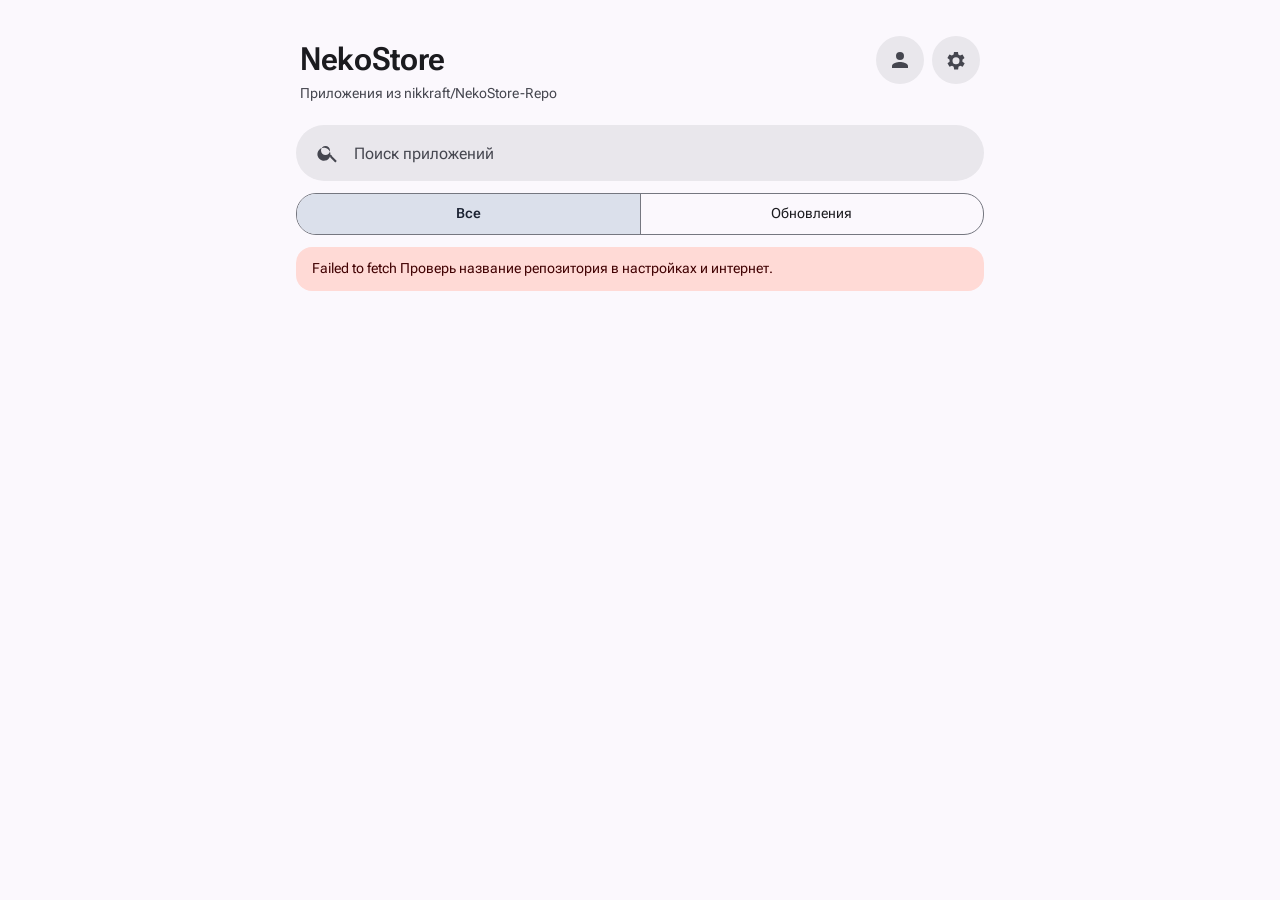
<file: index.html>
<!DOCTYPE html>
<html lang="ru">
<head>
<meta charset="utf-8">
<meta name="viewport" content="width=device-width, initial-scale=1, viewport-fit=cover">
<title>NekoStore</title>
<link rel="preconnect" href="https://fonts.googleapis.com">
<link rel="preconnect" href="https://fonts.gstatic.com" crossorigin>
<link href="https://fonts.googleapis.com/css2?family=Roboto+Flex:wght@400;500;600;700&display=swap" rel="stylesheet">
<style>
:root{
  --primary:#3b5ba9;--on-primary:#fff;--primary-c:#dbe1ff;--on-primary-c:#00164e;
  --secondary-c:#dde1f9;--on-secondary-c:#161b2c;
  --surface:#fbf8fd;--surface-c:#efedf2;--surface-ch:#e9e7ec;--surface-chh:#e3e1e6;
  --on-surface:#1b1b1f;--on-surface-v:#45464f;--outline:#757780;--outline-v:#c5c6d0;
  --error-c:#ffdad6;--on-error-c:#410002;
  --pad:14px;--icon:56px;--gap:8px;
  color-scheme:light;
}
:root[data-theme="dark"]{
  --surface:#121317;--surface-c:#1e1f23;--surface-ch:#292a2e;--surface-chh:#343439;
  --on-surface:#e3e2e6;--on-surface-v:#c5c6d0;--outline:#8f909a;--outline-v:#45464f;
  --error-c:#93000a;--on-error-c:#ffdad6;color-scheme:dark;
}
@media (prefers-color-scheme:dark){:root:not([data-theme="light"]):not([data-theme="dark"]){
  --surface:#121317;--surface-c:#1e1f23;--surface-ch:#292a2e;--surface-chh:#343439;
  --on-surface:#e3e2e6;--on-surface-v:#c5c6d0;--outline:#8f909a;--outline-v:#45464f;
  --error-c:#93000a;--on-error-c:#ffdad6;color-scheme:dark;
}}
:root[data-density="compact"]{--pad:8px;--icon:44px;--gap:4px}
*{box-sizing:border-box;margin:0;-webkit-tap-highlight-color:transparent}
html{height:100%}
body{font-family:"Roboto Flex",system-ui,sans-serif;background:var(--surface);color:var(--on-surface);
  min-height:100%;padding:env(safe-area-inset-top) 0 env(safe-area-inset-bottom);line-height:1.45}
.wrap{max-width:720px;margin:0 auto;padding:16px 16px 48px}
header{padding:20px 4px 12px;display:flex;align-items:flex-start;gap:8px}
header .t{flex:1;min-width:0}
header h1{font-size:2rem;font-weight:600;letter-spacing:-.01em}
header p{color:var(--on-surface-v);font-size:.9rem;margin-top:2px;overflow:hidden;text-overflow:ellipsis;white-space:nowrap}
.ib{flex:none;width:48px;height:48px;border-radius:50%;border:0;background:var(--surface-ch);color:var(--on-surface-v);cursor:pointer;display:grid;place-items:center}
.ib:hover{background:var(--surface-chh)}
.ib:focus-visible{outline:2px solid var(--primary)}
.ib svg{fill:currentColor}
.search{position:sticky;top:0;z-index:5;padding:8px 0 12px;background:var(--surface)}
.search label{display:flex;align-items:center;gap:12px;background:var(--surface-ch);border-radius:28px;padding:0 20px;height:56px}
.search svg{flex:none;fill:var(--on-surface-v)}
.search input{flex:1;border:0;background:none;font:inherit;font-size:1rem;color:var(--on-surface);outline:0;min-width:0}
.search input::placeholder{color:var(--on-surface-v)}
.search label:focus-within{outline:2px solid var(--primary)}
.banner{background:var(--secondary-c);color:var(--on-secondary-c);border-radius:16px;padding:12px 16px;font-size:.85rem;margin-bottom:12px}
.banner.err{background:var(--error-c);color:var(--on-error-c)}
.banner code{font-family:ui-monospace,monospace;font-size:.85em}
.list{display:flex;flex-direction:column;gap:var(--gap)}
.card{display:flex;align-items:center;gap:16px;background:var(--surface-c);border-radius:24px;padding:var(--pad) 14px var(--pad) 16px;cursor:pointer;border:0;text-align:left;width:100%;font:inherit;color:inherit}
.card:hover{background:var(--surface-ch)}
.card:focus-visible{outline:2px solid var(--primary)}
.icon{flex:none;width:var(--icon);height:var(--icon);border-radius:30%;display:grid;place-items:center;font-size:1.5rem;font-weight:600;overflow:hidden}
.icon img{width:100%;height:100%;object-fit:cover;display:block}
.meta{flex:1;min-width:0}
.meta b{display:block;font-weight:600;font-size:1.05rem;white-space:nowrap;overflow:hidden;text-overflow:ellipsis}
.meta span{display:block;color:var(--on-surface-v);font-size:.82rem;white-space:nowrap;overflow:hidden;text-overflow:ellipsis}
.btn{flex:none;border:0;border-radius:20px;height:40px;padding:0 20px;font:inherit;font-weight:500;font-size:.9rem;
  background:var(--primary);color:var(--on-primary);cursor:pointer;text-decoration:none;display:inline-flex;align-items:center;justify-content:center;gap:8px}
.btn.tonal{background:var(--secondary-c);color:var(--on-secondary-c)}
.btn.block{width:100%;height:48px;border-radius:24px}
.btn:hover{filter:brightness(1.08)}
.btn:focus-visible{outline:2px solid var(--primary);outline-offset:2px}
.empty,.loading{text-align:center;color:var(--on-surface-v);padding:48px 16px}
.spin{width:36px;height:36px;border-radius:50%;border:4px solid var(--outline-v);border-top-color:var(--primary);margin:0 auto 16px;animation:s 1s linear infinite}
@keyframes s{to{transform:rotate(360deg)}}
dialog{border:0;padding:0;background:var(--surface);color:var(--on-surface);width:100%;max-width:720px;max-height:88vh;
  margin:auto auto 0;border-radius:28px 28px 0 0;overflow:auto}
dialog::backdrop{background:rgba(0,0,0,.45)}
dialog[open]{animation:up .25s ease-out}
@keyframes up{from{transform:translateY(40px);opacity:0}}
@media (prefers-reduced-motion:reduce){dialog[open],.spin{animation:none}}
.sheet{padding:12px 20px calc(28px + env(safe-area-inset-bottom))}
.grab{width:32px;height:4px;border-radius:2px;background:var(--outline-v);margin:0 auto 16px}
.head{display:flex;gap:16px;align-items:center;margin-bottom:16px}
.head .icon{width:72px;height:72px;font-size:2rem}
.head h2{font-size:1.4rem;font-weight:600}
.head p{color:var(--on-surface-v);font-size:.85rem}
.stats{display:flex;gap:8px;flex-wrap:wrap;margin-bottom:16px}
.chip{background:var(--surface-ch);border-radius:10px;padding:6px 12px;font-size:.8rem;color:var(--on-surface-v)}
.chip.pre{background:var(--primary-c);color:var(--on-primary-c)}
.notes{background:var(--surface-c);border-radius:20px;padding:14px 16px;font-size:.9rem;white-space:pre-wrap;word-break:break-word;margin-bottom:20px;color:var(--on-surface-v)}
h3{font-size:1rem;font-weight:600;margin:4px 0 10px}
.ver{display:flex;align-items:center;gap:12px;padding:10px 0;border-top:1px solid var(--outline-v)}
.ver:first-of-type{border-top:0}
.ver div{flex:1;min-width:0}
.ver b{font-weight:500;display:block;overflow:hidden;text-overflow:ellipsis;white-space:nowrap}
.ver small{color:var(--on-surface-v);font-size:.78rem}
.close{display:flex;justify-content:center;margin-top:16px}
/* settings */
.sec{margin-bottom:22px}
.sec h3{color:var(--primary);font-size:.9rem;margin-bottom:10px}
.row{display:flex;align-items:center;gap:12px;margin-bottom:14px}
.row .lbl{flex:1;min-width:0}
.row .lbl b{display:block;font-weight:500}
.row .lbl small{color:var(--on-surface-v);font-size:.8rem}
.seg{display:flex;border:1px solid var(--outline);border-radius:20px;overflow:hidden;width:100%}
.seg button{flex:1;height:40px;border:0;border-left:1px solid var(--outline);background:none;color:var(--on-surface);font:inherit;font-size:.85rem;cursor:pointer;padding:0 6px}
.seg button:first-child{border-left:0}
.seg button[aria-pressed="true"]{background:var(--secondary-c);color:var(--on-secondary-c);font-weight:600}
.seg button:focus-visible{outline:2px solid var(--primary);outline-offset:-2px}
.lbl2{font-size:.85rem;color:var(--on-surface-v);margin:0 0 6px 4px;display:block}
.sw{flex:none;width:52px;height:32px;border-radius:16px;border:2px solid var(--outline);background:var(--surface-chh);position:relative;cursor:pointer;padding:0}
.sw::after{content:"";position:absolute;top:6px;left:6px;width:16px;height:16px;border-radius:50%;background:var(--outline);transition:.15s}
.sw[aria-checked="true"]{background:var(--primary);border-color:var(--primary)}
.sw[aria-checked="true"]::after{left:26px;top:4px;width:24px;height:24px;background:var(--on-primary)}
.sw:focus-visible{outline:2px solid var(--primary);outline-offset:2px}
.sw[aria-checked="true"]::after{left:22px}
.swatches{display:flex;gap:12px;flex-wrap:wrap;margin-bottom:14px}
.sat{width:44px;height:44px;border-radius:50%;border:3px solid transparent;cursor:pointer;padding:0;outline:0}
.sat[aria-pressed="true"]{border-color:var(--on-surface);box-shadow:inset 0 0 0 3px var(--surface)}
.sat:focus-visible{outline:2px solid var(--primary);outline-offset:2px}
.fld{display:flex;gap:8px}
.fld input{flex:1;min-width:0;height:48px;border-radius:12px;border:1px solid var(--outline);background:none;color:var(--on-surface);font:inherit;padding:0 14px;outline:0}
.fld input:focus{border:2px solid var(--primary);padding:0 13px}
.hint{font-size:.8rem;color:var(--on-surface-v);margin:6px 4px 0}
.hint.bad{color:var(--primary)}
#tabs{margin:0 0 12px}
.toast{position:fixed;left:50%;bottom:calc(20px + env(safe-area-inset-bottom));transform:translate(-50%,20px);opacity:0;pointer-events:none;
  background:#303034;color:#f2f0f4;border-radius:12px;padding:12px 18px;font-size:.9rem;max-width:calc(100% - 32px);z-index:50;transition:.2s}
.toast.on{opacity:1;transform:translate(-50%,0)}
.chip.ok{background:var(--secondary-c);color:var(--on-secondary-c)}
.rlist{display:flex;flex-direction:column;gap:6px;margin-bottom:14px}
.rrow{display:flex;align-items:center;background:var(--surface-c);border-radius:16px;overflow:hidden}
.rrow.on{background:var(--secondary-c);color:var(--on-secondary-c)}
.rpick{flex:1;min-width:0;text-align:left;border:0;background:none;color:inherit;font:inherit;padding:12px 16px;cursor:pointer;overflow:hidden;text-overflow:ellipsis;white-space:nowrap}
.rpick small{color:var(--on-surface-v);font-size:.78rem;margin-left:6px}
.rrow.on .rpick small{color:inherit;opacity:.75}
.rdel{flex:none;width:44px;height:44px;border:0;background:none;color:var(--on-surface-v);font-size:1.4rem;cursor:pointer}
.rpick:focus-visible,.rdel:focus-visible{outline:2px solid var(--primary);outline-offset:-2px}
/* about */
.who{text-align:center;padding:8px 0 20px}
.ava{width:96px;height:96px;border-radius:50%;margin:0 auto 12px;display:grid;place-items:center;font-size:2.6rem;font-weight:600;background:var(--primary-c);color:var(--on-primary-c);overflow:hidden}
.ava img{width:100%;height:100%;object-fit:cover;display:block}
.who h2{font-size:1.5rem;font-weight:600}
.who p{color:var(--on-surface-v);font-size:.95rem;margin-top:6px}
.links{display:flex;flex-direction:column;gap:8px;margin-bottom:16px}
.link{display:flex;align-items:center;justify-content:space-between;background:var(--surface-c);border-radius:20px;padding:14px 18px;text-decoration:none;color:var(--on-surface);font-weight:500}
.link small{color:var(--on-surface-v);font-weight:400}
.link:hover{background:var(--surface-ch)}
.link:focus-visible{outline:2px solid var(--primary)}
.ver-line{text-align:center;color:var(--on-surface-v);font-size:.8rem;margin-top:16px}
</style>
</head>
<body>
<div class="wrap">
  <header>
    <div class="t">
      <h1>NekoStore</h1>
      <p id="sub"></p>
    </div>
    <button class="ib" id="bAbout" aria-label="Об авторе"><svg width="24" height="24" viewBox="0 0 24 24"><path d="M12 12a4 4 0 1 0 0-8 4 4 0 0 0 0 8zm0 2c-2.7 0-8 1.3-8 4v2h16v-2c0-2.7-5.3-4-8-4z"/></svg></button>
    <button class="ib" id="bSet" aria-label="Настройки"><svg width="24" height="24" viewBox="0 0 24 24"><path d="M19.4 13a7.6 7.6 0 0 0 0-2l2.1-1.6-2-3.5-2.5 1a7.4 7.4 0 0 0-1.7-1L15 3.3h-4l-.4 2.6c-.6.3-1.2.6-1.7 1l-2.5-1-2 3.5L6.6 11a7.6 7.6 0 0 0 0 2l-2.1 1.6 2 3.5 2.5-1c.5.4 1.1.8 1.7 1l.4 2.6h4l.4-2.6c.6-.3 1.2-.6 1.7-1l2.5 1 2-3.5L19.4 13zM13 15.5a3.5 3.5 0 1 1 0-7 3.5 3.5 0 0 1 0 7z" transform="translate(-1 .7)"/></svg></button>
  </header>
  <div class="search">
    <label>
      <svg width="24" height="24" viewBox="0 0 24 24" aria-hidden="true"><path d="M15.5 14h-.8l-.3-.3A6.5 6.5 0 1 0 14 15.5l.3.3v.8l5 5 1.5-1.5-5-5zm-6 0a4.5 4.5 0 1 1 0-9 4.5 4.5 0 0 1 0 9z"/></svg>
      <input id="q" type="search" placeholder="Поиск приложений" autocomplete="off" aria-label="Поиск приложений">
    </label>
  </div>
  <div class="seg" id="tabs"><button data-t="all" aria-pressed="true">Все</button><button data-t="upd" aria-pressed="false">Обновления</button></div>
  <div id="msg"></div>
  <div id="list" class="list"></div>
</div>
<div class="toast" id="toast" role="status"></div>
<dialog id="dlg"><div class="sheet" id="sheet"></div></dialog>

<script>
/* ============ НАСТРОЙКА АВТОРА И РЕПОЗИТОРИЯ ============ */
const REPO = "nikkraft/NekoStore-Repo";   // репозиторий по умолчанию
const STORE_VERSION = "1.4";
const AUTHOR = {
  name: "nikkraft",
  bio: "Автор NekoStore — каталога приложений из GitHub Releases.",
  avatar: "https://github.com/nikkraft.png",   // можно убрать — будет буква
  links: [
    {title: "GitHub", url: "https://github.com/nikkraft"}
    // добавь свои: {title: "Telegram", url: "https://t.me/твой_ник"}
  ],
  support: ""   // ссылка для «Поддержать автора» (Boosty, DonationAlerts…). Пусто — кнопка скрыта
};
/* ======================================================== */

const HUES = [["Синий",222],["Бирюзовый",180],["Зелёный",145],["Оранжевый",25],["Розовый",335],["Фиолетовый",275]];
const DEF = {theme:"auto",hue:222,density:"comfortable",sort:"date",meta:true,repo:"",icons:true,notify:false,every:15,repos:[]};
let S = {...DEF};
try{ Object.assign(S, JSON.parse(localStorage.getItem("nekostore")||"{}")); }catch(e){}
if(!["date","name"].includes(S.sort)) S.sort="date";
if(!Array.isArray(S.repos)) S.repos=[];
const save=()=>{try{localStorage.setItem("nekostore",JSON.stringify(S))}catch(e){}};
const ls={get:k=>{try{return localStorage.getItem(k)}catch(e){return null}},set:(k,v)=>{try{localStorage.setItem(k,v)}catch(e){}},del:k=>{try{localStorage.removeItem(k)}catch(e){}}};

const $ = id => document.getElementById(id);
const esc = s => String(s ?? "").replace(/[&<>"']/g, c => ({"&":"&amp;","<":"&lt;",">":"&gt;",'"':"&quot;","'":"&#39;"}[c]));
const fmtSize = b => b > 1048576 ? (b/1048576).toFixed(1)+" МБ" : Math.max(1,Math.round(b/1024))+" КБ";
const fmtDate = d => new Date(d).toLocaleDateString("ru-RU",{day:"numeric",month:"long",year:"numeric"});
const letter = n => (Array.from(String(n).trim())[0]||"?").toUpperCase();
const fv = v => /^\d/.test(v) ? "v"+v : v;
const keyOf = a => a.name.toLowerCase();
/* Мост с Android-приложением (в обычном браузере его нет) */
const APP = window.NekoApp || null;
const post = o => {try{APP.postMessage(JSON.stringify(o))}catch(e){}};
const askPerm = () => new Promise(res=>{window.nekoPerm=res;post({type:"perm"})});

let param = new URLSearchParams(location.search).get("repo");
const curRepo = () => param || S.repo || REPO;
let apps = [], tab = "all", timer = null, lastLoad = 0;

function toast(msg){
  const t=$("toast"); t.textContent=msg; t.classList.add("on");
  clearTimeout(toast.t); toast.t=setTimeout(()=>t.classList.remove("on"),3500);
}

/* ---------- тема и акцент ---------- */
const mq = matchMedia("(prefers-color-scheme: dark)");
function applyLook(){
  const root=document.documentElement;
  if(S.theme==="auto") root.removeAttribute("data-theme"); else root.setAttribute("data-theme",S.theme);
  root.setAttribute("data-density",S.density);
  const dark = S.theme==="dark" || (S.theme==="auto" && mq.matches), h=S.hue;
  const v = dark ? {
    "--primary":`hsl(${h} 100% 85%)`,"--on-primary":`hsl(${h} 70% 22%)`,
    "--primary-c":`hsl(${h} 50% 33%)`,"--on-primary-c":`hsl(${h} 100% 91%)`,
    "--secondary-c":`hsl(${h} 15% 30%)`,"--on-secondary-c":`hsl(${h} 30% 89%)`
  } : {
    "--primary":`hsl(${h} 45% 40%)`,"--on-primary":"#fff",
    "--primary-c":`hsl(${h} 100% 91%)`,"--on-primary-c":`hsl(${h} 100% 15%)`,
    "--secondary-c":`hsl(${h} 30% 89%)`,"--on-secondary-c":`hsl(${h} 30% 15%)`
  };
  for(const k in v) root.style.setProperty(k,v[k]);
}
mq.addEventListener("change",applyLook);
applyLook();

/* ---------- имя файла -> название и версия ---------- */
function parseFile(file, tag){
  const stem = file.replace(/\.[^.]+$/,"");
  const m = stem.match(/(?:^|[-_ ])(v?\d+(?:\.\d+)+(?:[-_.+]?(?:alpha|beta|rc|dev|b)\.?\d*)?)(?=$|[-_ ])/i)
         || stem.match(/[-_ ](v\d+)(?=$|[-_ ])/i);
  const clean = n => n.replace(/[-_]+/g," ").replace(/\s+(release|debug|universal|arm64[\w ]*|armeabi[\w ]*|x86[\w ]*)$/i,"").trim();
  if(m){
    return {name: clean(stem.slice(0,m.index)) || stem, ver: m[1].replace(/^v/i,"")};
  }
  return {name: clean(stem) || file, ver: String(tag||"").replace(/^v/i,"")};
}
function cmpVer(a,b){
  const x=String(a).match(/\d+/g)||[], y=String(b).match(/\d+/g)||[];
  for(let i=0;i<Math.max(x.length,y.length);i++){const d=(+x[i]||0)-(+y[i]||0);if(d)return d>0?1:-1}
  return 0;
}
const hue = s => {let h=0;for(const c of s)h=(h*31+c.charCodeAt(0))%360;return h};
const iconStyle = name => {const h=hue(name);return `background:hsl(${h} 70% 88%);color:hsl(${h} 60% 25%)`};

const SKIP = /\.(sha\d*|sig|asc|txt|md|json|ya?ml|blockmap|sbom)$/i, IMG = /\.(png|webp|jpe?g)$/i;
const norm = s => s.toLowerCase().replace(/[^a-z0-9а-яё]+/g,"");

function build(releases){
  const map = new Map();
  for(const r of releases){
    if(r.draft) continue;
    const imgs=(r.assets||[]).filter(a=>IMG.test(a.name));
    for(const a of (r.assets||[])){
      if(SKIP.test(a.name) || IMG.test(a.name)) continue;
      const p = parseFile(a.name, r.tag_name), key = p.name.toLowerCase();
      if(!map.has(key)) map.set(key,{name:p.name,versions:[]});
      map.get(key).versions.push({
        id:a.id, ver:p.ver, tag:r.tag_name, date:r.published_at, notes:r.body||"",
        pre:r.prerelease, file:a.name, size:a.size, url:a.browser_download_url,
        imgs:imgs.map(i=>({name:i.name,url:i.browser_download_url}))
      });
    }
  }
  const out=[...map.values()];
  out.forEach(a=>a.versions.sort((x,y)=>new Date(y.date)-new Date(x.date)));
  attachIcons(out);
  return out;
}
function sorted(list){
  const l=[...list];
  if(S.sort==="name") l.sort((x,y)=>x.name.localeCompare(y.name,"ru"));
  else l.sort((x,y)=>new Date(y.versions[0].date)-new Date(x.versions[0].date));
  return l;
}

/* ---------- иконки ---------- */
function attachIcons(list){
  for(const a of list){
    const v=a.versions[0], n=norm(a.name);
    const img=(v.imgs||[]).find(i=>{const b=norm(i.name.replace(/\.[^.]+$/,""));return b===n||/^(icon|logo|iclauncher)/.test(b)});
    a.iconUrl = img ? img.url : null;
    a.icon = ls.get("ico:"+v.id);
  }
}
const iconHtml = a => {
  const src=a.icon||a.iconUrl;
  return src ? `<div class="icon"><img src="${esc(src)}" alt="" data-l="${esc(letter(a.name))}" onerror="this.replaceWith(document.createTextNode(this.dataset.l))"></div>`
             : `<div class="icon" style="${iconStyle(a.name)}">${esc(letter(a.name))}</div>`;
};
function scoreIcon(path){
  const p=path.toLowerCase();
  if(!p.startsWith("res/") || !/\.(png|webp)$/.test(p)) return -1;
  const b=p.split("/").pop();
  if(/foreground|background|monochrome|notification|stat_|splash/.test(b)) return -1;
  let s;
  if(/^ic_launcher(_round)?\.(png|webp)$/.test(b)) s=100;
  else if(/launcher|app_icon|^icon\.|^logo/.test(b)) s=60;
  else if(p.includes("mipmap")) s=40;
  else return -1;
  if(b.includes("_round")) s-=5;
  const d={xxxhdpi:5,xxhdpi:4,xhdpi:3,hdpi:2,mdpi:1,ldpi:0};
  const k=Object.keys(d).find(x=>p.includes(x));
  return s+(k?d[k]:2);
}
let zipP=null;
const loadZip=()=>zipP||(zipP=new Promise((res,rej)=>{
  if(window.JSZip) return res();
  const el=document.createElement("script");
  el.src="https://cdnjs.cloudflare.com/ajax/libs/jszip/3.10.1/jszip.min.js";
  el.onload=res; el.onerror=()=>{zipP=null;rej(new Error("jszip"))}; document.head.appendChild(el);
}));
/* null — иконки в APK нет; undefined — не удалось скачать (повторим позже) */
async function apkIcon(v){
  try{
    await loadZip();
    const r=await fetch(`https://api.github.com/repos/${curRepo()}/releases/assets/${v.id}`,{headers:{Accept:"application/octet-stream"}});
    if(!r.ok) return undefined;
    const zip=await JSZip.loadAsync(await r.arrayBuffer());
    let best=null,bs=-1;
    zip.forEach(p=>{const s=scoreIcon(p);if(s>bs){bs=s;best=p}});
    if(!best) return null;
    const bmp=await createImageBitmap(await zip.file(best).async("blob"));
    const c=document.createElement("canvas"); c.width=c.height=96;
    c.getContext("2d").drawImage(bmp,0,0,96,96);
    return c.toDataURL("image/png");
  }catch(e){return undefined}
}
const tried=new Set(); let icoBusy=false;
async function loadIcons(){
  if(icoBusy||!S.icons) return; icoBusy=true;
  try{
    for(const a of apps){
      const v=a.versions[0];
      if(a.icon||a.iconUrl||tried.has(v.id)) continue;
      tried.add(v.id);
      if(!/\.apk$/i.test(v.file)||v.size>80*1048576||ls.get("icofail:"+v.id)) continue;
      const data=await apkIcon(v);
      if(data){a.icon=data;ls.set("ico:"+v.id,data);render()}
      else if(data===null) ls.set("icofail:"+v.id,"1");
    }
  }finally{icoBusy=false}
}

/* ---------- установленные версии и обновления ---------- */
const inst=()=>{try{return JSON.parse(ls.get("nekostore_inst")||"{}")}catch(e){return{}}};
function markInst(a,v){
  const o=inst(); o[keyOf(a)]=v.ver; ls.set("nekostore_inst",JSON.stringify(o));
  toast(`Отмечено как установленное: ${a.name} ${fv(v.ver)}`);
  setTimeout(()=>{render();if($("dlg").open)openApp(apps.indexOf(a))},400);
}
const instVer = a => inst()[keyOf(a)];
const hasUpd = a => {const i=instVer(a);return i!=null&&cmpVer(a.versions[0].ver,i)>0};

/* ---------- список ---------- */
function render(){
  const q=$("q").value.trim().toLowerCase();
  const upd=apps.filter(hasUpd).length;
  $("tabs").innerHTML=`<button data-t="all" aria-pressed="${tab==="all"}">Все</button><button data-t="upd" aria-pressed="${tab==="upd"}">Обновления${upd?" ("+upd+")":""}</button>`;
  let items=apps.filter(a=>a.name.toLowerCase().includes(q));
  if(tab==="upd") items=items.filter(hasUpd);
  items=sorted(items);
  const empty = tab==="upd" && !q
    ? "Обновлений нет. Магазин сравнивает версии с теми, что ты скачал через него."
    : apps.length ? "Ничего не найдено. Попробуй другое название." : "Здесь пока пусто. Создай релиз в репозитории и прикрепи к нему APK — он появится тут.";
  $("list").innerHTML = items.length ? items.map(a=>{
    const v=a.versions[0], idx=apps.indexOf(a), u=hasUpd(a);
    const line = (u ? `${fv(instVer(a))} → ${fv(v.ver)}` : fv(v.ver)) + (S.meta ? " · "+fmtSize(v.size) : "");
    return `<div class="card" role="button" tabindex="0" data-i="${idx}">
      ${iconHtml(a)}
      <div class="meta"><b>${esc(a.name)}</b><span>${esc(line)}</span></div>
      <a class="btn" href="${esc(v.url)}" rel="noopener" data-dl="${idx}">${u?"Обновить":"Скачать"}</a></div>`;
  }).join("") : `<div class="empty">${empty}</div>`;
}

function openApp(i){
  const a=apps[i], v=a.versions[0], u=hasUpd(a), iv=instVer(a);
  $("sheet").innerHTML = `<div class="grab"></div>
    <div class="head">${iconHtml(a)}
      <div><h2>${esc(a.name)}</h2><p>Обновлено ${fmtDate(v.date)}</p></div></div>
    <div class="stats">
      <span class="chip">${esc(fv(v.ver))}</span>
      ${S.meta?`<span class="chip">${fmtSize(v.size)}</span>`:""}
      ${v.pre?'<span class="chip pre">Пре-релиз</span>':""}
      ${iv!=null?`<span class="chip ok">Установлено ${esc(fv(iv))}</span>`:""}
    </div>
    <a class="btn block" style="margin-bottom:${iv!=null?10:20}px" href="${esc(v.url)}" rel="noopener" data-mark="${i}:0">${u?"Обновить до":"Скачать"} ${esc(fv(v.ver))}</a>
    ${iv!=null?`<div style="text-align:center;margin-bottom:20px"><button class="btn tonal" data-unmark="${i}">Сбросить отметку</button></div>`:""}
    ${v.notes.trim()?`<h3>Что нового</h3><div class="notes">${esc(v.notes.trim())}</div>`:""}
    <h3>Все версии</h3>
    ${a.versions.map((x,j)=>`<div class="ver"><div><b>${esc(fv(x.ver))}${x.pre?" · пре-релиз":""}</b>
      <small>${fmtDate(x.date)}${S.meta?" · "+fmtSize(x.size):""} · ${esc(x.file)}</small></div>
      <a class="btn tonal" href="${esc(x.url)}" rel="noopener" data-mark="${i}:${j}">Скачать</a></div>`).join("")}
    <div class="close"><button class="btn tonal" data-close>Закрыть</button></div>`;
  if(!$("dlg").open) $("dlg").showModal();
}

/* ---------- настройки ---------- */
const seg = (key, opts) => `<div class="seg" data-key="${key}">${opts.map(([v,t])=>`<button data-v="${v}" aria-pressed="${String(S[key])===String(v)}">${t}</button>`).join("")}</div>`;
const sw = (id,on,title,desc) => `<div class="row"><div class="lbl"><b>${title}</b><small>${desc}</small></div><button class="sw" role="switch" id="${id}" aria-checked="${on}" aria-label="${title}"></button></div>`;

function openSettings(){
  $("sheet").innerHTML = `<div class="grab"></div>
    <h2 style="font-size:1.4rem;font-weight:600;margin-bottom:18px">Настройки</h2>
    <div class="sec"><h3>Вид</h3>
      <span class="lbl2">Тема</span>
      ${seg("theme",[["auto","Авто"],["light","Светлая"],["dark","Тёмная"]])}
      <span class="lbl2" style="margin-top:14px">Цвет акцента</span>
      <div class="swatches">${HUES.map(([n,h])=>`<button class="sat" data-hue="${h}" title="${n}" aria-label="${n}" aria-pressed="${S.hue===h}" style="background:hsl(${h} 55% 48%)"></button>`).join("")}</div>
      <span class="lbl2">Плотность списка</span>
      ${seg("density",[["compact","Компактно"],["comfortable","Просторно"]])}
    </div>
    <div class="sec"><h3>Список</h3>
      <span class="lbl2">Сортировка</span>
      ${seg("sort",[["date","По дате"],["name","По имени"]])}
      <div style="height:14px"></div>
      ${sw("swMeta",S.meta,"Размер файла","Показывать в списке и в карточке")}
      ${sw("swIcons",S.icons,"Иконки из APK","Магазин скачает APK один раз, чтобы достать иконку (до 80 МБ). Тратит трафик")}
    </div>
    <div class="sec"><h3>Уведомления</h3>
      ${sw("swNotify",S.notify,"О новых версиях","Когда в репозитории появится новое приложение или версия")}
      <span class="lbl2">Проверять каждые</span>
      ${seg("every",[["5","5 мин"],["15","15 мин"],["30","30 мин"]])}
      <p class="hint">${APP?"Работает, пока приложение запущено, в том числе свёрнутое. Если смахнуть его из недавних, проверки остановятся.":"Работает, пока магазин открыт во вкладке (в том числе в фоне). Если страницу закрыть, браузер уведомлений не покажет."}</p>
    </div>
    <div class="sec"><h3>Репозиторий</h3>
      <span class="lbl2">Сохранённые</span>
      <div class="rlist">${savedList().map(r=>`<div class="rrow${r===curRepo()?" on":""}"><button class="rpick" data-repo="${esc(r)}">${esc(r)}${r===REPO?"<small>по умолчанию</small>":""}</button>${r!==REPO?`<button class="rdel" data-del="${esc(r)}" aria-label="Удалить ${esc(r)}">×</button>`:""}</div>`).join("")}</div>
      <span class="lbl2">Добавить репозиторий</span>
      <div class="fld"><input id="repoIn" value="${esc(curRepo())}" placeholder="логин/репозиторий" autocapitalize="off" autocomplete="off" spellcheck="false" aria-label="Репозиторий">
        <button class="btn" id="repoOk">Применить</button></div>
      <p class="hint" id="repoHint">Можно вставить ссылку на GitHub целиком. Рабочий репозиторий сохранится в списке сам.</p>
      <div style="margin-top:10px"><button class="btn tonal" id="repoReset">Вернуть ${esc(REPO)}</button></div>
    </div>
    <div class="sec"><h3>Данные</h3>
      <div style="display:flex;gap:8px;flex-wrap:wrap">
        <button class="btn tonal" id="clrIcons">Очистить кеш иконок</button>
        <button class="btn tonal" id="clrAll">Сбросить настройки</button></div>
    </div>
    <div class="close"><button class="btn tonal" data-close>Готово</button></div>`;
  $("dlg").showModal();
}
const savedList = () => [REPO, ...S.repos.filter(r=>r!==REPO)];
function setRepo(r){
  S.repo = r===REPO ? "" : r; save(); ls.del("nekostore_seen");
  if(param){param=null;try{history.replaceState(null,"",location.pathname)}catch(e){}}
  $("dlg").close(); init();
}
function rememberRepo(r){
  if(param||r===REPO||S.repos.includes(r)) return;
  S.repos=[r,...S.repos].slice(0,10); save();
}
function parseRepo(v){
  v=v.trim().replace(/^https?:\/\/(www\.)?github\.com\//i,"").replace(/\.git$/i,"").replace(/\/+$/,"");
  const m=v.match(/^([\w.-]+)\/([\w.-]+)/);
  return m ? m[1]+"/"+m[2] : null;
}

/* ---------- об авторе ---------- */
function openAbout(){
  const L=AUTHOR.links.map(l=>`<a class="link" href="${esc(l.url)}" target="_blank" rel="noopener">${esc(l.title)}<small>${esc(l.url.replace(/^https?:\/\//,""))}</small></a>`).join("");
  $("sheet").innerHTML = `<div class="grab"></div>
    <div class="who"><div class="ava" id="ava">${esc(letter(AUTHOR.name))}</div>
      <h2>${esc(AUTHOR.name)}</h2><p>${esc(AUTHOR.bio)}</p></div>
    ${L?`<h3>Ссылки</h3><div class="links">${L}</div>`:""}
    ${AUTHOR.support?`<a class="btn block" href="${esc(AUTHOR.support)}" target="_blank" rel="noopener">Поддержать автора</a>`:""}
    <p class="ver-line">NekoStore · версия ${esc(STORE_VERSION)}</p>
    <div class="close"><button class="btn tonal" data-close>Закрыть</button></div>`;
  if(AUTHOR.avatar){
    const im=new Image(); im.alt=""; im.onload=()=>{const a=$("ava");if(a){a.textContent="";a.appendChild(im)}}; im.src=AUTHOR.avatar;
  }
  $("dlg").showModal();
}

/* ---------- уведомления ---------- */
const notifOK = () => APP ? true : ("Notification" in window && Notification.permission==="granted");
async function regSW(){if(APP)return null;try{return await navigator.serviceWorker.register("sw.js")}catch(e){return null}}
async function pushNote(title, body){
  toast(title+": "+body);
  if(APP){if(S.notify)post({type:"notify",title,body});return}
  if(!(S.notify&&notifOK())) return;
  try{
    const reg=await navigator.serviceWorker?.getRegistration();
    if(reg) await reg.showNotification(title,{body,tag:"nekostore-"+body}); else new Notification(title,{body});
  }catch(e){try{new Notification(title,{body})}catch(_){}}
}
function checkNew(list, baselineOnly){
  if(!S.notify) return;
  let seen=null; try{seen=JSON.parse(ls.get("nekostore_seen")||"null")}catch(e){}
  const cur={}; list.forEach(a=>{const v=a.versions[0];cur[keyOf(a)]=v.ver+"|"+v.date});
  if(seen && !baselineOnly){
    const msgs=[];
    for(const a of list){
      const k=keyOf(a), v=a.versions[0];
      if(!(k in seen)) msgs.push(["Новое приложение",`${a.name} ${fv(v.ver)}`]);
      else if(seen[k]!==cur[k]) msgs.push(["Вышла новая версия",`${a.name} ${fv(v.ver)}`]);
    }
    msgs.slice(0,3).forEach(m=>pushNote(m[0],m[1]));
    if(msgs.length>3) pushNote("Ещё новинки","и ещё "+(msgs.length-3));
  }
  ls.set("nekostore_seen",JSON.stringify(cur));
}
function schedule(){
  clearInterval(timer);
  if(S.notify) timer=setInterval(refresh,Math.max(1,+S.every||15)*60000);
}
async function refresh(){
  try{
    const list=await fetchApps(curRepo());
    apps=list; lastLoad=Date.now(); render(); loadIcons(); checkNew(list);
  }catch(e){}
}
document.addEventListener("visibilitychange",()=>{
  if(document.visibilityState==="visible"&&S.notify&&Date.now()-lastLoad>120000) refresh();
});

/* ---------- события ---------- */
$("list").addEventListener("click",e=>{
  const d=e.target.closest("[data-dl]");
  if(d){const a=apps[+d.dataset.dl];markInst(a,a.versions[0]);return}   // ссылка скачивания сработает сама
  const c=e.target.closest(".card"); if(c) openApp(+c.dataset.i);
});
$("list").addEventListener("keydown",e=>{
  if((e.key==="Enter"||e.key===" ")&&e.target.classList.contains("card")){e.preventDefault();openApp(+e.target.dataset.i)}
});
$("tabs").addEventListener("click",e=>{const b=e.target.closest("button");if(b){tab=b.dataset.t;render()}});
$("bSet").onclick=openSettings;
$("bAbout").onclick=openAbout;
$("q").addEventListener("input",render);

$("dlg").addEventListener("click",async e=>{
  const t=e.target;
  if(t===$("dlg")||t.closest("[data-close]")){$("dlg").close();return}
  const mk=t.closest("[data-mark]");
  if(mk){const [i,j]=mk.dataset.mark.split(":").map(Number);markInst(apps[i],apps[i].versions[j]);return}
  const um=t.closest("[data-unmark]");
  if(um){const a=apps[+um.dataset.unmark],o=inst();delete o[keyOf(a)];ls.set("nekostore_inst",JSON.stringify(o));render();openApp(+um.dataset.unmark);return}
  const sg=t.closest(".seg button");
  if(sg){
    const key=sg.parentElement.dataset.key; S[key]=key==="every"?+sg.dataset.v:sg.dataset.v; save(); applyLook(); render(); if(key==="every")schedule();
    sg.parentElement.querySelectorAll("button").forEach(b=>b.setAttribute("aria-pressed",b===sg));return;
  }
  const st=t.closest(".sat");
  if(st){S.hue=+st.dataset.hue;save();applyLook();document.querySelectorAll(".sat").forEach(b=>b.setAttribute("aria-pressed",b===st));return}
  if(t.closest("#swMeta")){S.meta=!S.meta;save();$("swMeta").setAttribute("aria-checked",S.meta);render();return}
  if(t.closest("#swIcons")){S.icons=!S.icons;save();$("swIcons").setAttribute("aria-checked",S.icons);if(S.icons)loadIcons();return}
  if(t.closest("#swNotify")){
    if(S.notify){S.notify=false;save();schedule();$("swNotify").setAttribute("aria-checked",false);return}
    if(APP){
      if(!(await askPerm())){toast("Разрешение на уведомления не выдано");return}
    }else{
      if(!("Notification" in window)){toast("Этот браузер не поддерживает уведомления");return}
      const p=await Notification.requestPermission();
      if(p!=="granted"){toast("Разрешение на уведомления не выдано");return}
    }
    S.notify=true;save();await regSW();
    ls.del("nekostore_seen");checkNew(apps,true);schedule();
    $("swNotify").setAttribute("aria-checked",true);toast("Уведомления включены");return;
  }
  if(t.closest("#repoOk")){
    const r=parseRepo($("repoIn").value);
    if(!r){const h=$("repoHint");h.className="hint bad";h.textContent="Нужен формат логин/репозиторий, например nikkraft/NekoStore.";return}
    setRepo(r);return}
  if(t.closest("#repoReset")){setRepo(REPO);return}
  const rp=t.closest("[data-repo]");
  if(rp){setRepo(rp.dataset.repo);return}
  const rd=t.closest("[data-del]");
  if(rd){
    const r=rd.dataset.del; S.repos=S.repos.filter(x=>x!==r); save();
    if(curRepo()===r) setRepo(REPO); else {toast("Удалено из списка");openSettings()}
    return}
  if(t.closest("#clrIcons")){
    try{Object.keys(localStorage).filter(k=>k.startsWith("ico:")||k.startsWith("icofail:")).forEach(k=>localStorage.removeItem(k))}catch(e){}
    tried.clear();attachIcons(apps);render();loadIcons();toast("Кеш иконок очищен");return}
  if(t.closest("#clrAll")){S={...DEF};save();applyLook();schedule();render();openSettings();toast("Настройки сброшены")}
});

/* ---------- загрузка ---------- */
const demo=()=>build([
  {tag_name:"v2.1.0",published_at:"2026-10-28T10:00:00Z",body:"Исправлены ошибки\nУскорен запуск",assets:[{id:1,name:"Calc-2.1.0.apk",size:6291456,browser_download_url:"#"}]},
  {tag_name:"v2.0.0",published_at:"2026-10-10T10:00:00Z",body:"Новый интерфейс",assets:[{id:2,name:"Calc-2.0.0.apk",size:5976883,browser_download_url:"#"}]},
  {tag_name:"v1.4",published_at:"2026-10-20T10:00:00Z",body:"Тёмная тема",assets:[{id:3,name:"Notes-1.4.apk",size:3145728,browser_download_url:"#"}]}
]);
async function fetchApps(repo){
  const r=await fetch(`https://api.github.com/repos/${repo}/releases?per_page=100`,{headers:{Accept:"application/vnd.github+json"}});
  if(!r.ok) throw new Error(r.status===404?"Репозиторий не найден или он приватный.":r.status===403?"Лимит запросов GitHub исчерпан. Попробуй позже.":"Ошибка GitHub: "+r.status);
  return build(await r.json());
}
async function init(){
  const repo=curRepo();
  $("msg").innerHTML="";
  $("sub").textContent = repo==="owner/repo" ? "Приложения из GitHub Releases" : "Приложения из "+repo;
  $("list").innerHTML='<div class="loading"><div class="spin"></div>Загружаю релизы…</div>';
  if(repo==="owner/repo"){
    apps=demo();
    $("msg").innerHTML='<div class="banner">Показаны демо-данные. Укажи репозиторий в настройках.</div>';
    return render();
  }
  try{
    apps=await fetchApps(repo); lastLoad=Date.now(); rememberRepo(repo);
    render(); loadIcons(); checkNew(apps);
  }catch(e){
    apps=[];$("list").innerHTML="";
    $("msg").innerHTML=`<div class="banner err">${esc(e.message||"Не удалось загрузить релизы.")} Проверь название репозитория в настройках и интернет.</div>`;
  }
}
if(S.notify){ if(notifOK()){regSW();schedule()} else {S.notify=false;save()} }
init();
</script>
</body>
</html>
</file>
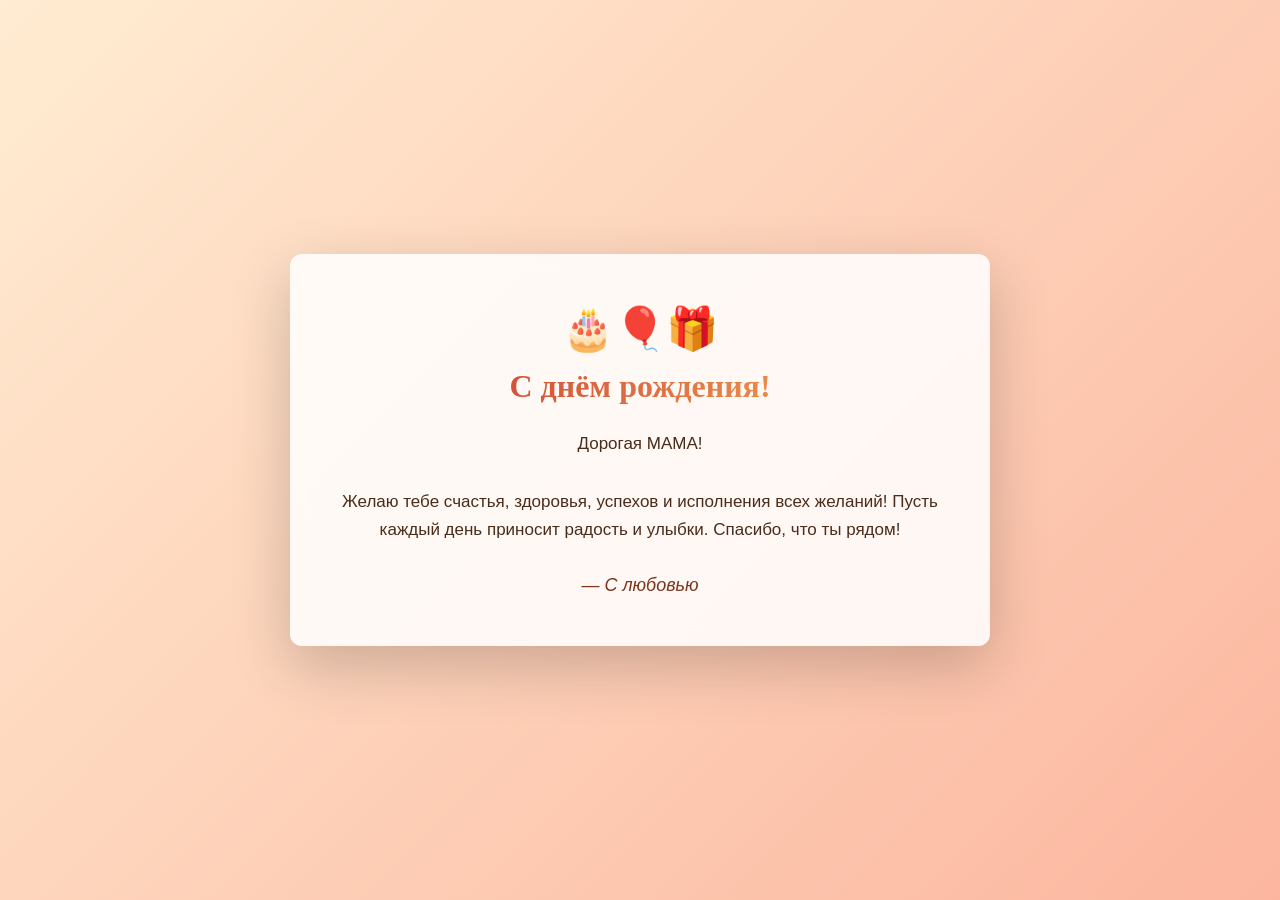
<file: pozdr.html>
<!DOCTYPE html>
<html lang="ru"><head><meta charset="UTF-8"><meta name="viewport" content="width=device-width,initial-scale=1">
<title>С днём рождения!</title>
<style>
*{box-sizing:border-box;margin:0;padding:0;}
body{font-family:'Segoe UI',Arial,sans-serif;background:linear-gradient(135deg, #ffecd2 0%, #fcb69f 100%);min-height:100vh;display:flex;align-items:center;justify-content:center;padding:20px;overflow-x:hidden;}
.card{background:rgba(255,255,255,0.85);backdrop-filter:blur(10px);border-radius:12px;padding:50px;max-width:700px;width:100%;text-align:center;box-shadow:0 20px 60px rgba(0,0,0,0.2);position:relative;overflow:hidden;}
.emoji-line{font-size:42px;margin-bottom:15px;position:relative;z-index:2;}
h1{font-size:32px;color:#c53030;font-family:Georgia, serif;margin-bottom:25px;position:relative;z-index:2;}
p{font-size:17px;line-height:1.7;color:#4a2c1a;white-space:pre-wrap;position:relative;z-index:2;}
.from{margin-top:30px;font-style:italic;color:#7b341e;font-size:18px;position:relative;z-index:2;}
.particle{position:absolute;top:-50px;pointer-events:none;z-index:1;animation:fall linear infinite;}
@keyframes fall{0%{transform:translateY(-100px) rotate(0deg);opacity:1;}100%{transform:translateY(110vh) rotate(720deg);opacity:0.8;}}
@keyframes float{0%,100%{transform:translateY(0) rotate(0deg);}50%{transform:translateY(-20px) rotate(10deg);}}
@keyframes pop{0%{transform:scale(0);opacity:0;}50%{transform:scale(1.2);}100%{transform:scale(1);opacity:1;}}
@keyframes pulse{0%,100%{transform:scale(1);}50%{transform:scale(1.05);}}
@keyframes shimmer{0%{background-position:-200% 0;}100%{background-position:200% 0;}}
@keyframes shake{0%,100%{transform:translateX(0);}25%{transform:translateX(-5px) rotate(-2deg);}75%{transform:translateX(5px) rotate(2deg);}}
@keyframes rainbow{0%{filter:hue-rotate(0deg);}100%{filter:hue-rotate(360deg);}}
@keyframes bounceIn{0%{transform:scale(0.3);opacity:0;}50%{transform:scale(1.05);}70%{transform:scale(0.95);}100%{transform:scale(1);opacity:1;}}
@keyframes fadeIn{from{opacity:0;}to{opacity:1;}}
@keyframes slideInLeft{from{transform:translateX(-100%);opacity:0;}to{transform:translateX(0);opacity:1;}}
@keyframes slideInRight{from{transform:translateX(100%);opacity:0;}to{transform:translateX(0);opacity:1;}}
@keyframes slideInUp{from{transform:translateY(100%);opacity:0;}to{transform:translateY(0);opacity:1;}}
@keyframes zoomIn{0%{transform:scale(0);opacity:0;}60%{transform:scale(1.15);}100%{transform:scale(1);opacity:1;}}
@keyframes flipIn{0%{transform:perspective(600px) rotateY(90deg);opacity:0;}100%{transform:perspective(600px) rotateY(0deg);opacity:1;}}
@keyframes rotateIn{0%{transform:rotate(-360deg) scale(0);opacity:0;}100%{transform:rotate(0) scale(1);opacity:1;}}
@keyframes swing{20%{transform:rotate(15deg);}40%{transform:rotate(-10deg);}60%{transform:rotate(5deg);}80%{transform:rotate(-5deg);}100%{transform:rotate(0);}}
@keyframes wobble{0%{transform:translateX(0);}15%{transform:translateX(-25%) rotate(-5deg);}30%{transform:translateX(20%) rotate(3deg);}45%{transform:translateX(-15%) rotate(-3deg);}60%{transform:translateX(10%) rotate(2deg);}75%{transform:translateX(-5%) rotate(-1deg);}100%{transform:translateX(0);}}
@keyframes glow{0%,100%{text-shadow:0 0 5px #fff,0 0 10px #fff,0 0 20px #f6ad55,0 0 30px #f6ad55,0 0 40px #f6ad55;}50%{text-shadow:0 0 10px #fff,0 0 20px #f6ad55,0 0 30px #f6ad55,0 0 40px #f6ad55,0 0 50px #f6ad55;}}
@keyframes blurIn{0%{filter:blur(20px);opacity:0;}100%{filter:blur(0);opacity:1;}}
@keyframes wave{0%,100%{transform:translateY(0);}25%{transform:translateY(-10px) rotate(-3deg);}75%{transform:translateY(10px) rotate(3deg);}}
@keyframes neon{0%,100%{text-shadow:0 0 5px #00f5ff,0 0 10px #00f5ff,0 0 20px #00f5ff,0 0 40px #00f5ff;color:#fff;}50%{text-shadow:0 0 2px #00f5ff,0 0 5px #00f5ff,0 0 10px #00f5ff,0 0 20px #00f5ff;color:#00d4e8;}}
@keyframes glitch{0%,100%{transform:translate(0);text-shadow:0 0 0 transparent;}20%{transform:translate(-2px,2px);text-shadow:2px 0 #ff006e,-2px 0 #00f5ff;}40%{transform:translate(-2px,-2px);text-shadow:-2px 0 #ff006e,2px 0 #00f5ff;}60%{transform:translate(2px,2px);text-shadow:2px 0 #ff006e,-2px 0 #00f5ff;}80%{transform:translate(2px,-2px);text-shadow:-2px 0 #ff006e,2px 0 #00f5ff;}}
@keyframes heartBeat{0%{transform:scale(1);}14%{transform:scale(1.15);}28%{transform:scale(1);}42%{transform:scale(1.15);}70%{transform:scale(1);}}
@keyframes tada{0%{transform:scale(1) rotate(0);}10%,20%{transform:scale(0.9) rotate(-3deg);}30%,50%,70%,90%{transform:scale(1.1) rotate(3deg);}40%,60%,80%{transform:scale(1.1) rotate(-3deg);}100%{transform:scale(1) rotate(0);}}
@keyframes rubberBand{0%{transform:scale(1);}30%{transform:scaleX(1.25) scaleY(0.75);}40%{transform:scaleX(0.75) scaleY(1.25);}50%{transform:scaleX(1.15) scaleY(0.85);}65%{transform:scaleX(0.95) scaleY(1.05);}75%{transform:scaleX(1.05) scaleY(0.95);}100%{transform:scale(1);}}
.effect-shimmer h1{background:linear-gradient(90deg,#c53030 0%,#f6ad55 50%,#c53030 100%);background-size:200% auto;-webkit-background-clip:text;background-clip:text;-webkit-text-fill-color:transparent;animation:shimmer 3s linear infinite;}
.effect-pop h1{animation:pop 0.6s ease-out;}
.effect-pulse h1{animation:pulse 2s ease-in-out infinite;}
.effect-shake h1{animation:shake 0.5s ease-in-out 3;}
.effect-rainbow h1{animation:rainbow 3s linear infinite;}
.effect-bounce h1{animation:bounceIn 0.8s ease-out;}
.effect-fade h1{animation:fadeIn 1s ease-out;}
.effect-slideLeft h1{animation:slideInLeft 0.8s ease-out;}
.effect-slideRight h1{animation:slideInRight 0.8s ease-out;}
.effect-slideUp h1{animation:slideInUp 0.8s ease-out;}
.effect-zoom h1{animation:zoomIn 0.7s ease-out;}
.effect-flip h1{animation:flipIn 0.9s ease-out;}
.effect-rotate h1{animation:rotateIn 1s ease-out;}
.effect-swing h1{animation:swing 1s ease-out;transform-origin:top center;}
.effect-wobble h1{animation:wobble 1s ease-out;}
.effect-glow h1{animation:glow 2s ease-in-out infinite;}
.effect-blur h1{animation:blurIn 0.9s ease-out;}
.effect-wave h1{animation:wave 3s ease-in-out infinite;}
.effect-neon h1{animation:neon 1.5s ease-in-out infinite;}
.effect-glitch h1{animation:glitch 0.8s steps(2) infinite;}
.effect-heartBeat h1{animation:heartBeat 1.5s ease-in-out infinite;}
.effect-tada h1{animation:tada 1.2s ease-out;}
.effect-rubberBand h1{animation:rubberBand 1s ease-out;}
img{max-width:100%;}
</style>
</head><body>

<div class="card effect-shimmer">
<div class="particle" style="left:35.611159372738086%;animation-duration:8.44536788176828s;animation-delay:4.128299536038872s;font-size:20.87528484698646px;">🎉</div><div class="particle" style="left:27.778438291943896%;animation-duration:4.145217681596571s;animation-delay:2.247944676253772s;font-size:24.444221791683763px;">🎉</div><div class="particle" style="left:77.22369691488899%;animation-duration:5.02385395780137s;animation-delay:1.8235313917576612s;font-size:27.090709808121616px;">🎉</div><div class="particle" style="left:29.293232585352825%;animation-duration:6.68901512960964s;animation-delay:3.52534796063444s;font-size:33.25179657400938px;">🎉</div><div class="particle" style="left:71.6100836865223%;animation-duration:4.130491057365199s;animation-delay:0.38660048858024265s;font-size:30.80560353065256px;">🎉</div><div class="particle" style="left:75.70640347021167%;animation-duration:9.451620503116278s;animation-delay:2.7306050823488293s;font-size:29.64718681411704px;">🎉</div><div class="particle" style="left:61.09745381642081%;animation-duration:4.964894921003781s;animation-delay:4.820569377642897s;font-size:27.593283704229503px;">🎉</div><div class="particle" style="left:58.075475858607575%;animation-duration:6.6789558945656085s;animation-delay:3.77322377527098s;font-size:21.148560695347363px;">🎉</div><div class="particle" style="left:56.950352153640374%;animation-duration:8.741218497857437s;animation-delay:4.9313460551480075s;font-size:19.7712201470346px;">🎉</div><div class="particle" style="left:2.5770124214491763%;animation-duration:7.7733401762237655s;animation-delay:0.6648901151850584s;font-size:25.759072396578905px;">🎉</div><div class="particle" style="left:96.28487714567635%;animation-duration:8.89157617756904s;animation-delay:0.35477771239812217s;font-size:17.7819644319276px;">🎉</div><div class="particle" style="left:88.22173890092252%;animation-duration:7.43813762235915s;animation-delay:0.185007511952322s;font-size:29.19838759865116px;">🎉</div>
<div class="emoji-line">🎂🎈🎁</div>


<h1>С днём рождения!</h1>
<p>Дорогая МАМА!

Желаю тебе счастья, здоровья, успехов и исполнения всех желаний! Пусть каждый день приносит радость и улыбки. Спасибо, что ты рядом!</p>
<div class="from">— С любовью</div>
</div>
</body></html>
</file>
